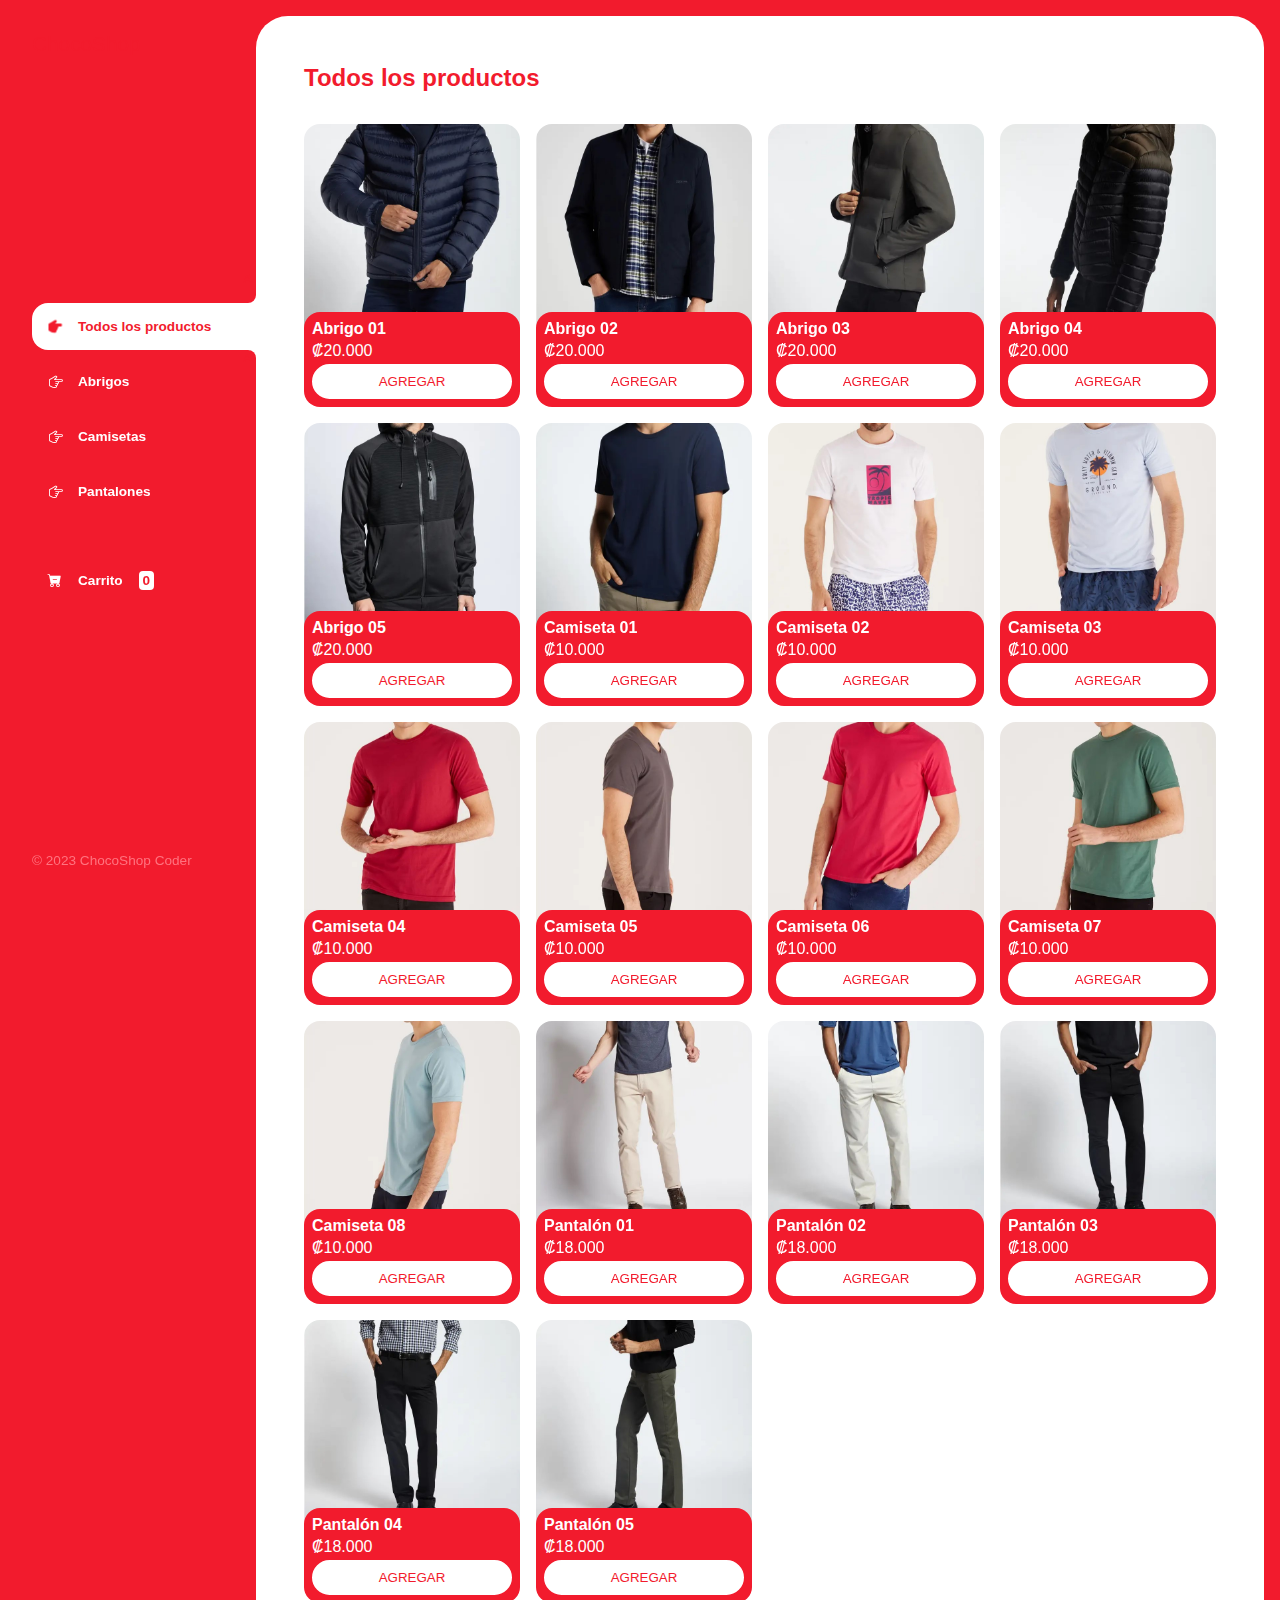
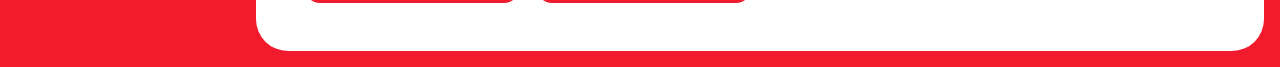
<file: index.html>
<!DOCTYPE html>
<html lang="en">

<head>
    <meta charset="UTF-8">
    <meta name="viewport" content="width=device-width, initial-scale=1.0">
    <title>ChocoShop</title>
    <link rel="stylesheet" href="https://cdn.jsdelivr.net/npm/bootstrap-icons@1.11.1/font/bootstrap-icons.css">
    <link rel="stylesheet" href="./css/main.css">
</head>

<body>
    <div class="wrapper">
        <aside>
            <header>
                <h1 class="logo">ChocoShop</h1>
            </header>
            <nav>
                <ul class="menu">
                    <li>
                        <button id="todos" class="boton-menu boton-categoria active"><i
                                class="bi bi-hand-index-thumb-fill"></i>Todos los
                            productos</button>
                    </li>
                    <li>
                        <button id="abrigos" class="boton-menu boton-categoria"><i
                                class="bi bi-hand-index-thumb"></i>Abrigos</button>
                    </li>
                    <li>
                        <button id="camisetas" class="boton-menu boton-categoria"><i
                                class="bi bi-hand-index-thumb"></i>Camisetas</button>
                    </li>
                    <li>
                        <button id="pantalones" class="boton-menu boton-categoria"><i
                                class="bi bi-hand-index-thumb"></i>Pantalones</button>
                    </li>
                    <li>
                        <a class="boton-menu boton-carrito" href="./carrito.html">
                            <!--para que funcione lo del btn_numero tiene que ir de esta manera "boton-menu boton-carrito active"-->
                            <i class="bi bi-cart-dash-fill"></i>Carrito <span id="numeroCarrito" class="numero">0</span>
                        </a>
                    </li>
                </ul>
            </nav>
            <footer>
                <p class="texto-footer">© 2023 ChocoShop Coder</p>
            </footer>
        </aside>
        <main>
            <h2 id="titulo-principal" class="titulo-principal">Todos los productos</h2>
            <div id="contenedor-productos" class="contenedor-productos">
                <!-- Aca se rellena con JS -->
            </div>
        </main>
    </div>
    <script src="./js/main.js"></script>
</body>

</html>
</file>
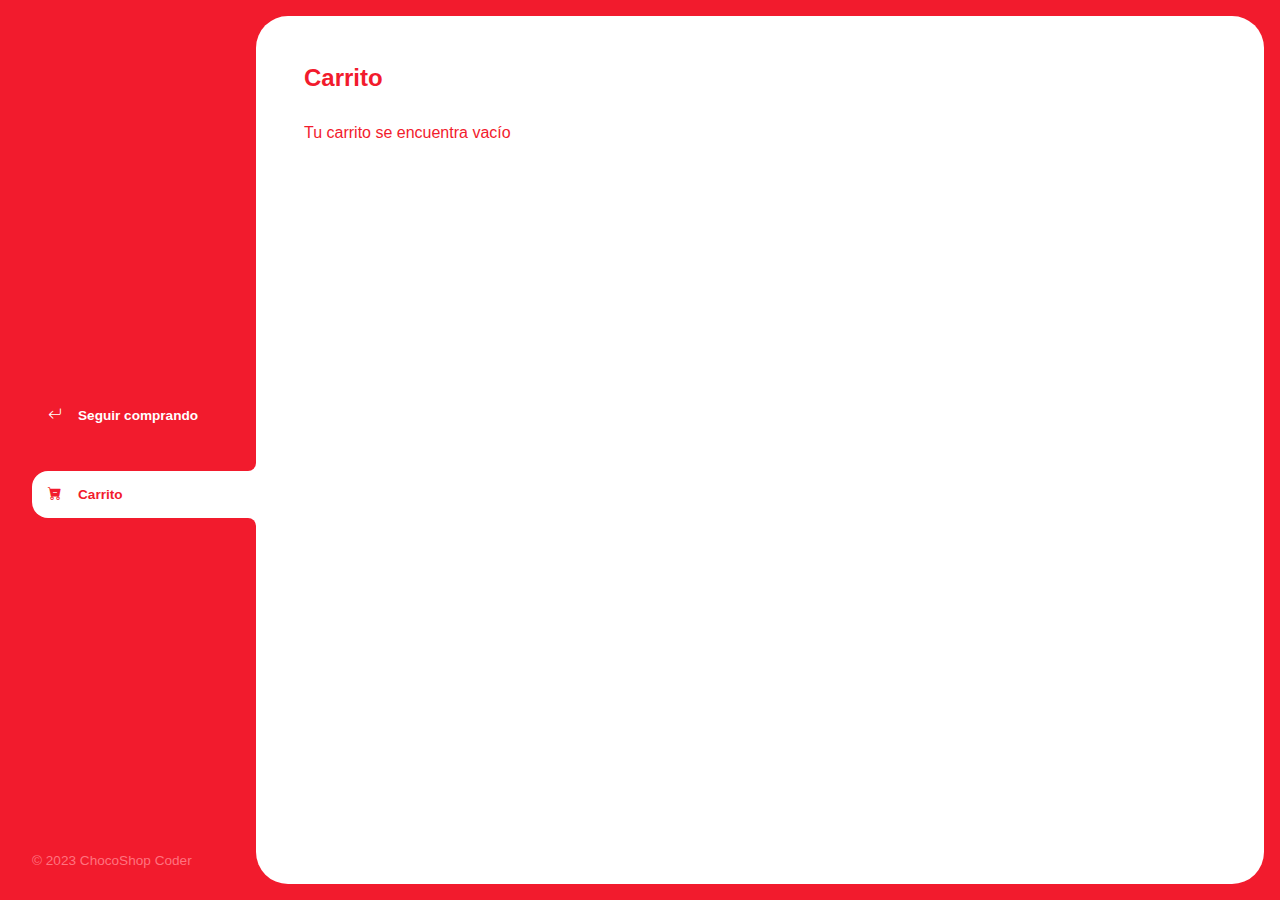
<file: carrito.html>
<!DOCTYPE html>
<html lang="en">

<head>
    <meta charset="UTF-8">
    <meta name="viewport" content="width=device-width, initial-scale=1.0">
    <title>ChocoShop</title>
    <link rel="stylesheet" href="https://cdn.jsdelivr.net/npm/bootstrap-icons@1.11.1/font/bootstrap-icons.css">
    <link rel="stylesheet" href="./css/main.css">
</head>

<body>
    <div class="wrapper">
        <aside>
            <header>
                <h1 class="logo">ChocoShop</h1>
            </header>
            <nav>
                <ul>
                    <li>
                        <a class="boton-menu boton-volver" href="./index.html">
                            <i class="bi bi-arrow-return-left"></i>Seguir comprando
                        </a>
                    </li>
                    <li>
                        <a class="boton-menu boton-carrito active" href="./carrito.html">
                            <i class="bi bi-cart-dash-fill"></i>Carrito
                        </a>
                    </li>
                </ul>
            </nav>
            <footer>
                <p class="texto-footer">© 2023 ChocoShop Coder</p>
            </footer>
        </aside>

        <main>
            <h2 class="titulo-principal">Carrito</h2>
            <div class="contenedor-carito">
                <p id="carrito-vacio" class="carrito-vacio">Tu carrito se encuentra vacío</p>

                <div id="carrito-productos" class="carrito-productos disabled">

                    <div class="carrito-producto">
                        <img class="carrito-producto-imagen" src="./img/abrigos/01.jpg" alt="">
                        <div class="carrito-producto-nombre">
                            <small>Título</small>
                            <h3>Abrigo 01</h3>
                        </div>

                        <div class="carrito-producto-cantidad">
                            <small>Cantidad</small>
                            <p>1</p>
                        </div>

                        <div class="carrito-producto-precio">
                            <small>Precio</small>
                            <p>₡15000</p>
                        </div>

                        <div class="carrito-producto-subtotal">
                            <small>Subtotal</small>
                            <p>₡15000</p>
                        </div>

                        <button class="carrito-producto-eliminar"><i class="bi bi-trash-fill"></i></button>
                    </div>

                    <div class="carrito-producto">
                        <img class="carrito-producto-imagen" src="./img/abrigos/02.jpg" alt="">
                        <div class="carrito-producto-nombre">
                            <small>Título</small>
                            <h3>Abrigo 02</h3>
                        </div>

                        <div class="carrito-producto-cantidad">
                            <small>Cantidad</small>
                            <p>2</p>
                        </div>

                        <div class="carrito-producto-precio">
                            <small>Precio</small>
                            <p>₡15000</p>
                        </div>

                        <div class="carrito-producto-subtotal">
                            <small>Subtotal</small>
                            <p>₡15000</p>
                        </div>
                        <button class="carrito-producto-eliminar"><i class="bi bi-trash-fill"></i></button>
                    </div>

                </div>

                <div id="carrito-acciones" class="carrito-acciones disabled">
                    <div class="carrito-acciones-izquierda">
                        <button class="carrito-acciones-vaciar">Vaciar carrito</button>
                    </div>

                    <div class="carrito-acciones-derecha">
                        <div class="carrito-acciones-total">
                            <p class="total">Total:</p>
                            <p id="total">₡30000</p>
                        </div>
                        <button class="carrito-acciones-comprar">Comprar ahora</button>
                    </div>
                </div>

                <p id="carrito-comprado" class="carrito-comprado disabled">Gracias por comprar en ChocoShop</p>

            </div>
        </main>
    </div>

    <script src="./js/carrito.js"></script>
</body>
</html>
</file>
<file: css/main.css>
:root{
    --clr-main: #F21B2D;
    --clr-main-ligth: #ff737f;
    --clr-black:#050505;
    --clr-white:#ffffff;
    --clr-gray:#E2E2E2;    
}

*{
    margin: 0;
    padding: 0;
    box-sizing: border-box;
    font-family: 'Lucida Sans', 'Lucida Sans Regular', 'Lucida Grande', 'Lucida Sans Unicode', Geneva, Verdana, sans-serif;
}

h1, h2, h3, h4, h5, h6, p, a, input, textarea, ul{
    margin: 0;
    padding: 0;
}

ul{
    list-style-type: none;
}

a{
    text-decoration: none;
}

.wrapper{
    display: grid;
    grid-template-columns: 1fr 4fr;
    background-color: var(--clr-main);
}

aside{
    padding: 2rem; 
    padding-right: 0; 
    color: var(--clr-main);
    position: sticky;
    top: 0;
    height: 100vh;
    display: flex;
    flex-direction: column;
    justify-content: space-between;
}

.logo{
    font-weight: 400;
    font-size: 1.3rem;
}

.menu{
    display: flex;
    flex-direction: column;
    gap: .5rem;
}

.boton-menu{
    background-color: transparent;
    border: 0;
    color: var(--clr-white);
    cursor: pointer;
    display: flex;
    align-items: center;
    gap: 1rem;
    font-weight: 600;
    padding: 1rem;
    font-size: .85rem;
    width: 100%;
}

.boton-menu.active{
background-color: var(--clr-white);
color: var(--clr-main);
border-top-left-radius: 1rem;
border-bottom-left-radius: 1rem;
position: relative;
}

.boton-menu.active::before{ /*Con esto hice la curva del lado derecho arriba de los botones del menu*/
    content: 'A';
    position: absolute;   
    width: 1rem;
    height: 2rem;
    bottom: 100%;
    right: 0;
    background-color: transparent;
    border-bottom-right-radius: .5rem;
    box-shadow: 0 1rem 0px var(--clr-white);
}

.boton-menu.active::after{ /*Con esto hice la curva del lado derecho abajo de los botones del menu*/
    content: 'A';
    position: absolute;   
    width: 1rem;
    height: 2rem;
    top: 100%;
    right: 0;
    background-color: transparent;
    border-top-right-radius: .5rem;
    box-shadow: 0 -1rem 0px var(--clr-white);
}

.boton-carrito{
    margin-top: 2rem;
}

.boton-carrito.active .numero{
    background-color: var(--clr-main);
    color: var(--clr-white);
}

.numero{
    background-color: var(--clr-white);
    color: var(--clr-main);
    padding: .15rem .25rem;
    border-radius: .25rem;
}

.bi-hand-index-thumb, 
.bi-hand-index-thumb-fill{
    transform: rotateZ(90deg);    
}

.texto-footer{
    color: var(--clr-main-ligth);
    font-size: .85rem;
}

main{
    background-color: var(--clr-white);
    margin: 1rem;
    margin-left: 0;
    border-radius: 2rem;
    padding: 3rem;
}

.titulo-principal{
    color: var(--clr-main);
    margin-bottom: 2rem;
}

.contenedor-productos{
    display: grid;
    grid-template-columns: repeat(4, 1fr);
    gap: 1rem;
}

.producto-imagen{
    max-width: 100%;
    border-radius: 1rem;
}

.producto-detalles{
    background-color: var(--clr-main);
    color: var(--clr-white);
    padding: .5rem;
    border-radius: 1rem;
    margin-top: -2rem;
    position: relative;
    display: flex;
    flex-direction: column;
    gap: .25rem;
}

.producto-nombre{
    font-size: 1rem;
    /*text-align: center;*/
}

.producto-agregar{
    border: 0;
    background-color: var(--clr-white);
    color: var(--clr-main);
    padding: .5rem;
    text-transform: uppercase;
    border-radius: 2rem;
    cursor: pointer;
    border: 2px solid var(--clr-white);
    transition: background-color .2s, color .2s;
}

.producto-agregar:hover{
    background-color: var(--clr-main);
    color: var(--clr-white);
}

/*Carrito estilo*/
.contenor-carrito{
    display: flex;
    flex-direction: column;
    gap: 1.5rem;
}

.carrito-vacio, 
.carrito-comprado{
    color: var(--clr-main);
}

.carrito-productos{
    display: flex;
    flex-direction: column;
    gap: 1rem;    
}

.carrito-producto{
    display: flex;
    justify-content: space-between;
    align-items: center;
    background-color: var(--clr-gray);
    color: var(--clr-main);
    padding: .5rem;
    padding-right: 1.5rem;
    border-radius: 1rem;
}

.carrito-producto-imagen{
    width: 4rem;
    border-radius: 1rem;
}

.carrito-producto small{
    font-size: .75rem;
}

.carrito-producto-eliminar{
    border: 0;
    background-color: transparent;
    color: var(--clr-main);   
    cursor: pointer; 
}

.carrito-acciones{
    display: flex;
    justify-content: space-between;
}

.carrito-acciones-vaciar{
    border: 0;
    background-color: var(--clr-gray);
    padding: 1rem;
    border-radius: 1rem;
    color: var(--clr-main);
    text-transform: uppercase;
    cursor: pointer;
}

.carrito-acciones-derecha{
    display: flex;
}

.carrito-acciones-total{
    display: flex;
    background-color: var(--clr-gray);
    padding: 1rem;    
    color: var(--clr-main);
    text-transform: uppercase;
    border-top-left-radius: 1rem;
    border-bottom-left-radius: 1rem;
    gap: .6rem;       
}

.total{ /*Alinea el total con el precio total*/
   margin-top: .2rem;
}

.carrito-acciones-comprar{
    border: 0;
    background-color: var(--clr-main);
    padding: 1rem;
    border-top-right-radius: 1rem;
    border-bottom-right-radius: 1rem;
    color: var(--clr-white);
    text-transform: uppercase;
    cursor: pointer;
}

.disabled{
    display: none;
}
</file>
